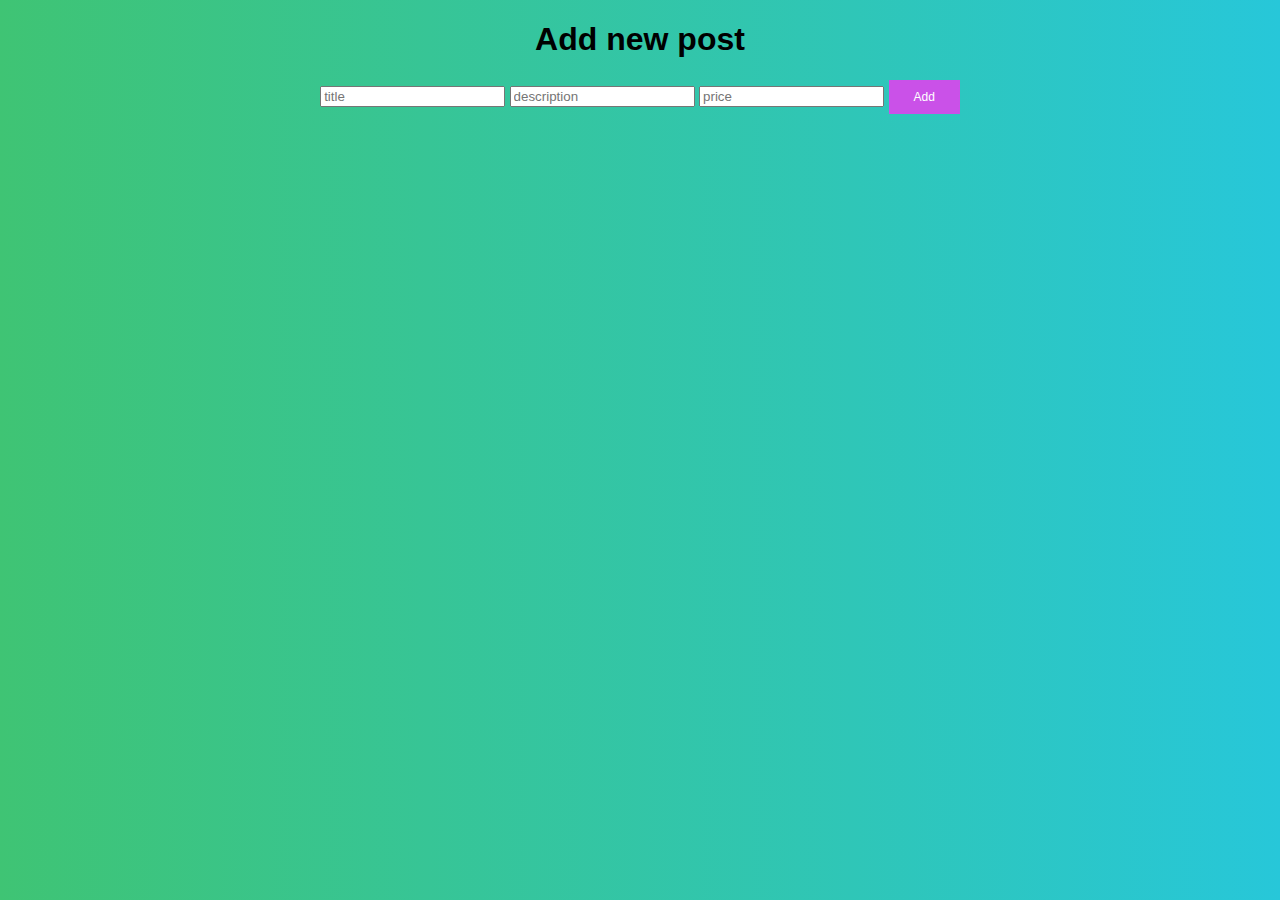
<file: add_post.html>
<!DOCTYPE html>
<html lang="en">
<head>
    <meta charset="UTF-8">
	<link rel="stylesheet" href="../static/css/add_post.css">
</head>
<body>
      <h1>Add new post</h1>
      <form class="add_post" action='/{{User.id}}/add_post/' method="POST">
      <input type="text" name="title" placeholder="title"/>
      <input type="text" name="description" placeholder="description"/>
      <input type="number" name="price" placeholder="price"/>
      <button type="submit" value="Submit">Add</button>
    </form>
</body>
</html>
</file>
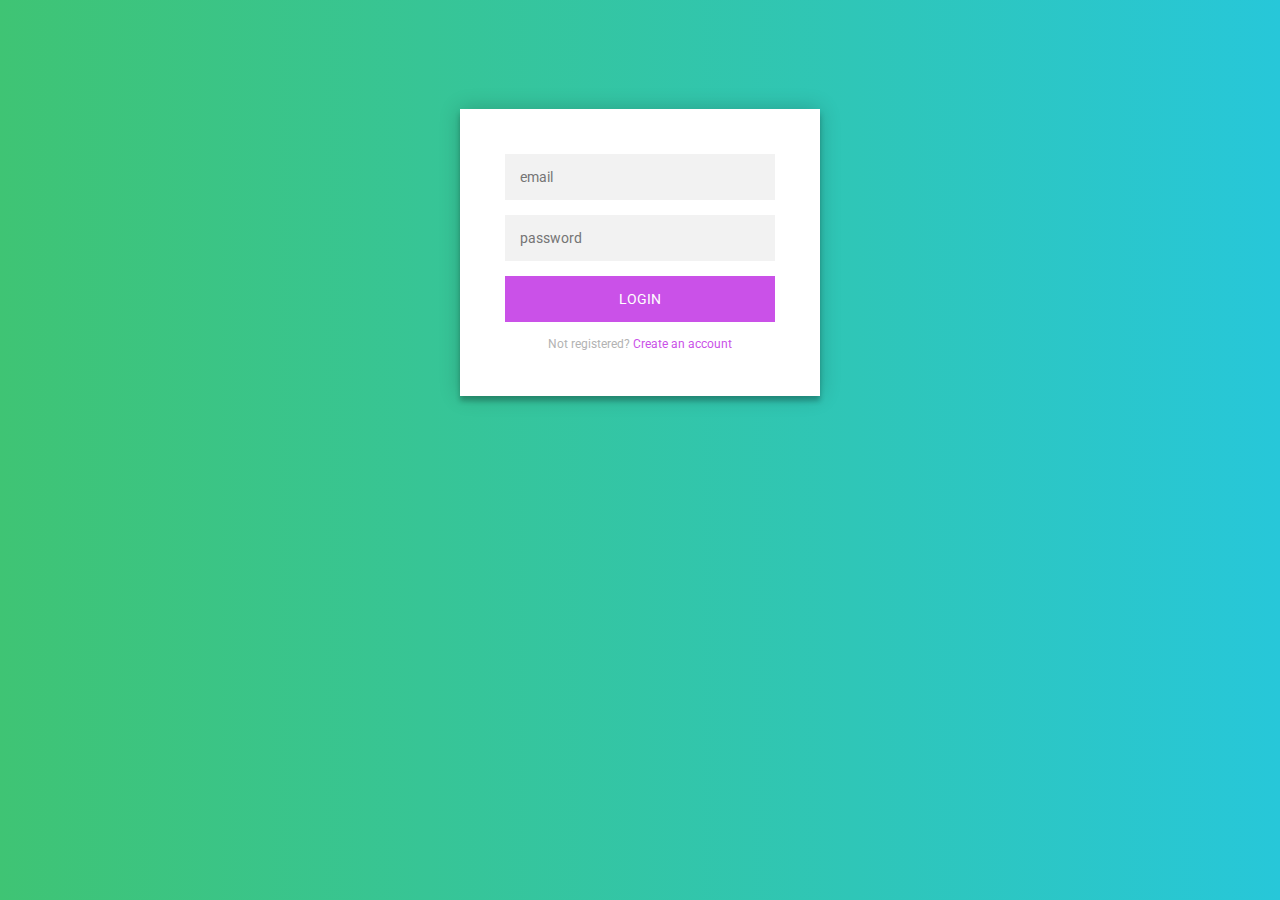
<file: login_form.html>
<!DOCTYPE html>
<html lang="en">
<head>
    <meta charset="UTF-8">
    <link rel="stylesheet" href="../static/css/login_form.css">
</head>
<body>

<div class="login-page">
  <div class="form">
    <form class="login-form" action="/login/" method="POST">
      <input type="text" name="email" placeholder="email"/>
      <input type="password" name="password" placeholder="password"/>
      <button onclick="location.href = '/<int:id>/'">Login</button>
      <p class="message">Not registered? <a href="/register">Create an account</a></p>
    </form>
  </div>
</div>

</body>
</html>
</file>
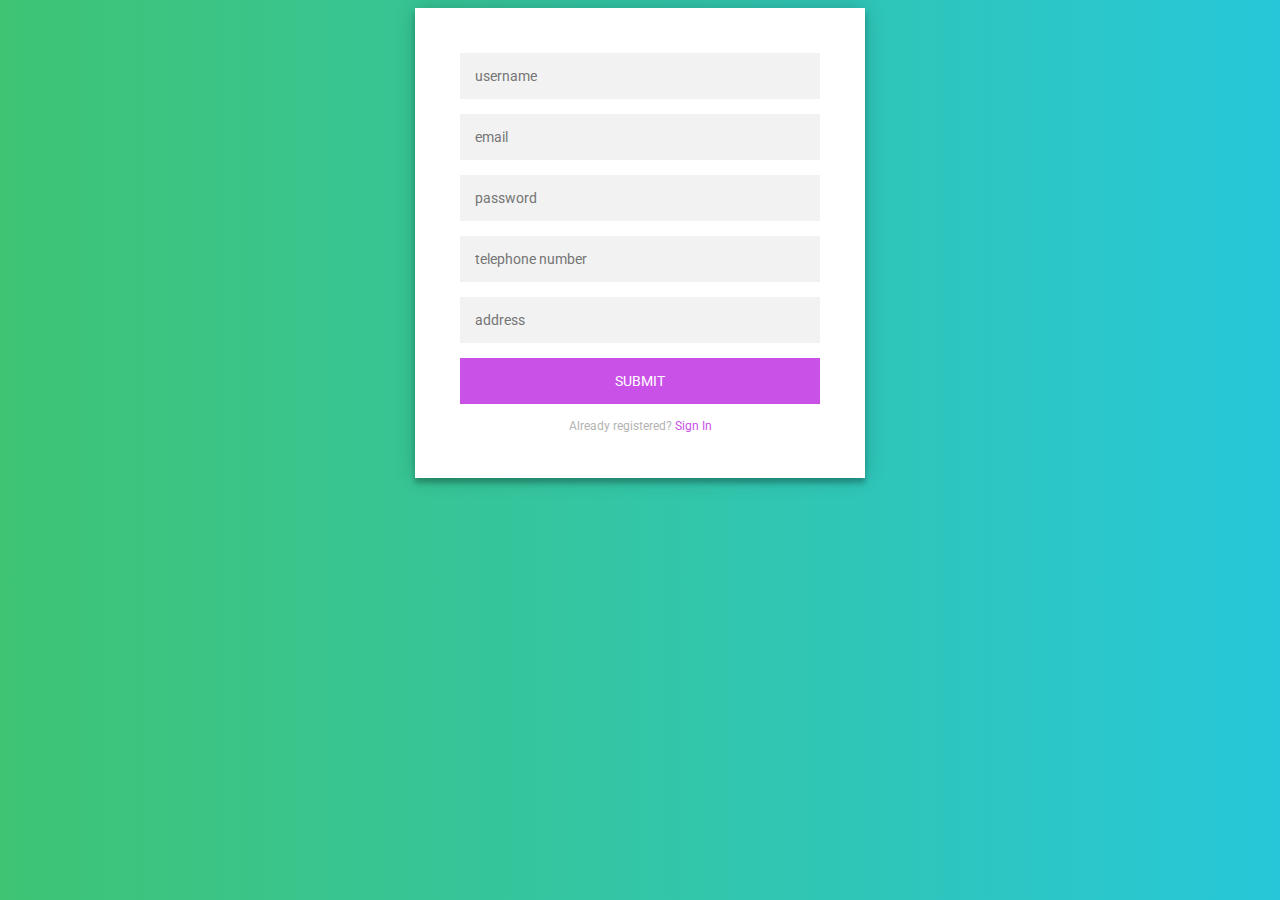
<file: register_form.html>
<!DOCTYPE html>
<html lang="en">
<head>
    <meta charset="UTF-8">
    <link rel="stylesheet" href="../static/css/registration_form.css">
</head>
<body>
<div class="registration-page">
  <div class="form">
    <form class="register-form" action="/register" method="post">
      <input type="text" name="username" placeholder="username"/>
      <input type="text" name="email" placeholder="email"/>
      <input type="password" name="password" placeholder="password"/>
      <input type="number" name="telephone_number" placeholder="telephone number"/>
      <input type="text" name="address" placeholder="address"/>
      <button type="submit">Submit</button>
      <p class="message">Already registered? <a href="/login">Sign In</a></p>
    </form>
  </div>
</div>
</body>
</html>
</file>
<file: static/css/add_post.css>
.add_post button {
  background-color: #ca51e8;
  border: none;
  color: white;
  padding: 10px 25px;
  text-align: center;
  text-decoration: none;
  display: inline-block;
  font-size: 12px;
  cursor: pointer;
}

.add_post button:hover {
  background-color: #a557ff;
}



body {
  background: #27c7d9;
  background: -webkit-gradient(linear, right top, left top, from(#27c7d9), to(#3fc474));
  background: linear-gradient(to left, #27c7d9, #3fc474);
  font-family: "Roboto", sans-serif;
  -webkit-font-smoothing: antialiased;
  -moz-osx-font-smoothing: grayscale;
  text-align: center;
}
</file>
<file: static/css/login_form.css>
@import url(https://fonts.googleapis.com/css?family=Roboto:300);

.login-page {
  width: 360px;
  padding: 8% 0 0;
  margin: auto;
}
.form {
  position: relative;
  z-index: 1;
  background: #FFFFFF;
  max-width: 360px;
  margin: 0 auto 100px;
  padding: 45px;
  text-align: center;
  box-shadow: 0 0 20px 0 rgba(0, 0, 0, 0.2), 0 5px 5px 0 rgba(0, 0, 0, 0.24);
}
.form input {
  font-family: "Roboto", sans-serif;
  outline: 0;
  background: #f2f2f2;
  width: 100%;
  border: 0;
  margin: 0 0 15px;
  padding: 15px;
  box-sizing: border-box;
  font-size: 14px;
}
.form button {
  font-family: "Roboto", sans-serif;
  text-transform: uppercase;
  outline: 0;
  background: #ca51e8;
  width: 100%;
  border: 0;
  padding: 15px;
  color: #FFFFFF;
  font-size: 14px;
  -webkit-transition: all 0.3 ease;
  transition: all 0.3 ease;
  cursor: pointer;
}
.form button:hover,.form button:active,.form button:focus {
  background: #a557ff;
}
.form .message {
  margin: 15px 0 0;
  color: #b3b3b3;
  font-size: 12px;
}
.form .message a {
  color: #ca51e8;
  text-decoration: none;
}

.container {
  position: relative;
  z-index: 1;
  max-width: 300px;
  margin: 0 auto;
}

.container .info {
  margin: 50px auto;
  text-align: center;
}
.container .info h1 {
  margin: 0 0 15px;
  padding: 0;
  font-size: 36px;
  font-weight: 300;
  color: #1a1a1a;
}
.container .info span {
  color: #4d4d4d;
  font-size: 12px;
}
.container .info span a {
  color: #000000;
  text-decoration: none;
}

body {
  background: #27c7d9;
  background: -webkit-linear-gradient(right, #27c7d9, #3fc474);
  background: -moz-linear-gradient(right, #27c7d9, #3fc474);
  background: -o-linear-gradient(right, #27c7d9, #3fc474);
  background: linear-gradient(to left, #27c7d9, #3fc474);
  font-family: "Roboto", sans-serif;
  -webkit-font-smoothing: antialiased;
  -moz-osx-font-smoothing: grayscale;
}
</file>
<file: static/css/registration_form.css>
@import url(https://fonts.googleapis.com/css?family=Roboto:300);

.login-page {
  width: 360px;
  padding: 8% 0 0;
  margin: auto;
}
.form {
  position: relative;
  z-index: 1;
  background: #FFFFFF;
  max-width: 360px;
  margin: 0 auto 100px;
  padding: 45px;
  text-align: center;
  box-shadow: 0 0 20px 0 rgba(0, 0, 0, 0.2), 0 5px 5px 0 rgba(0, 0, 0, 0.24);
}
.form input {
  font-family: "Roboto", sans-serif;
  outline: 0;
  background: #f2f2f2;
  width: 100%;
  border: 0;
  margin: 0 0 15px;
  padding: 15px;
  box-sizing: border-box;
  font-size: 14px;
}
.form button {
  font-family: "Roboto", sans-serif;
  text-transform: uppercase;
  outline: 0;
  background: #ca51e8;
  width: 100%;
  border: 0;
  padding: 15px;
  color: #FFFFFF;
  font-size: 14px;
  -webkit-transition: all 0.3 ease;
  transition: all 0.3 ease;
  cursor: pointer;
}
.form button:hover,.form button:active,.form button:focus {
  background: #a557ff;
}
.form .message {
  margin: 15px 0 0;
  color: #b3b3b3;
  font-size: 12px;
}
.form .message a {
  color: #ca51e8;
  text-decoration: none;
}

.container {
  position: relative;
  z-index: 1;
  max-width: 300px;
  margin: 0 auto;
}

.container .info {
  margin: 50px auto;
  text-align: center;
}
.container .info h1 {
  margin: 0 0 15px;
  padding: 0;
  font-size: 36px;
  font-weight: 300;
  color: #1a1a1a;
}
.container .info span {
  color: #4d4d4d;
  font-size: 12px;
}
.container .info span a {
  color: #000000;
  text-decoration: none;
}

body {
  background: #27c7d9;
  background: -webkit-linear-gradient(right, #27c7d9, #3fc474);
  background: -moz-linear-gradient(right, #27c7d9, #3fc474);
  background: -o-linear-gradient(right, #27c7d9, #3fc474);
  background: linear-gradient(to left, #27c7d9, #3fc474);
  font-family: "Roboto", sans-serif;
  -webkit-font-smoothing: antialiased;
  -moz-osx-font-smoothing: grayscale;
}
</file>
